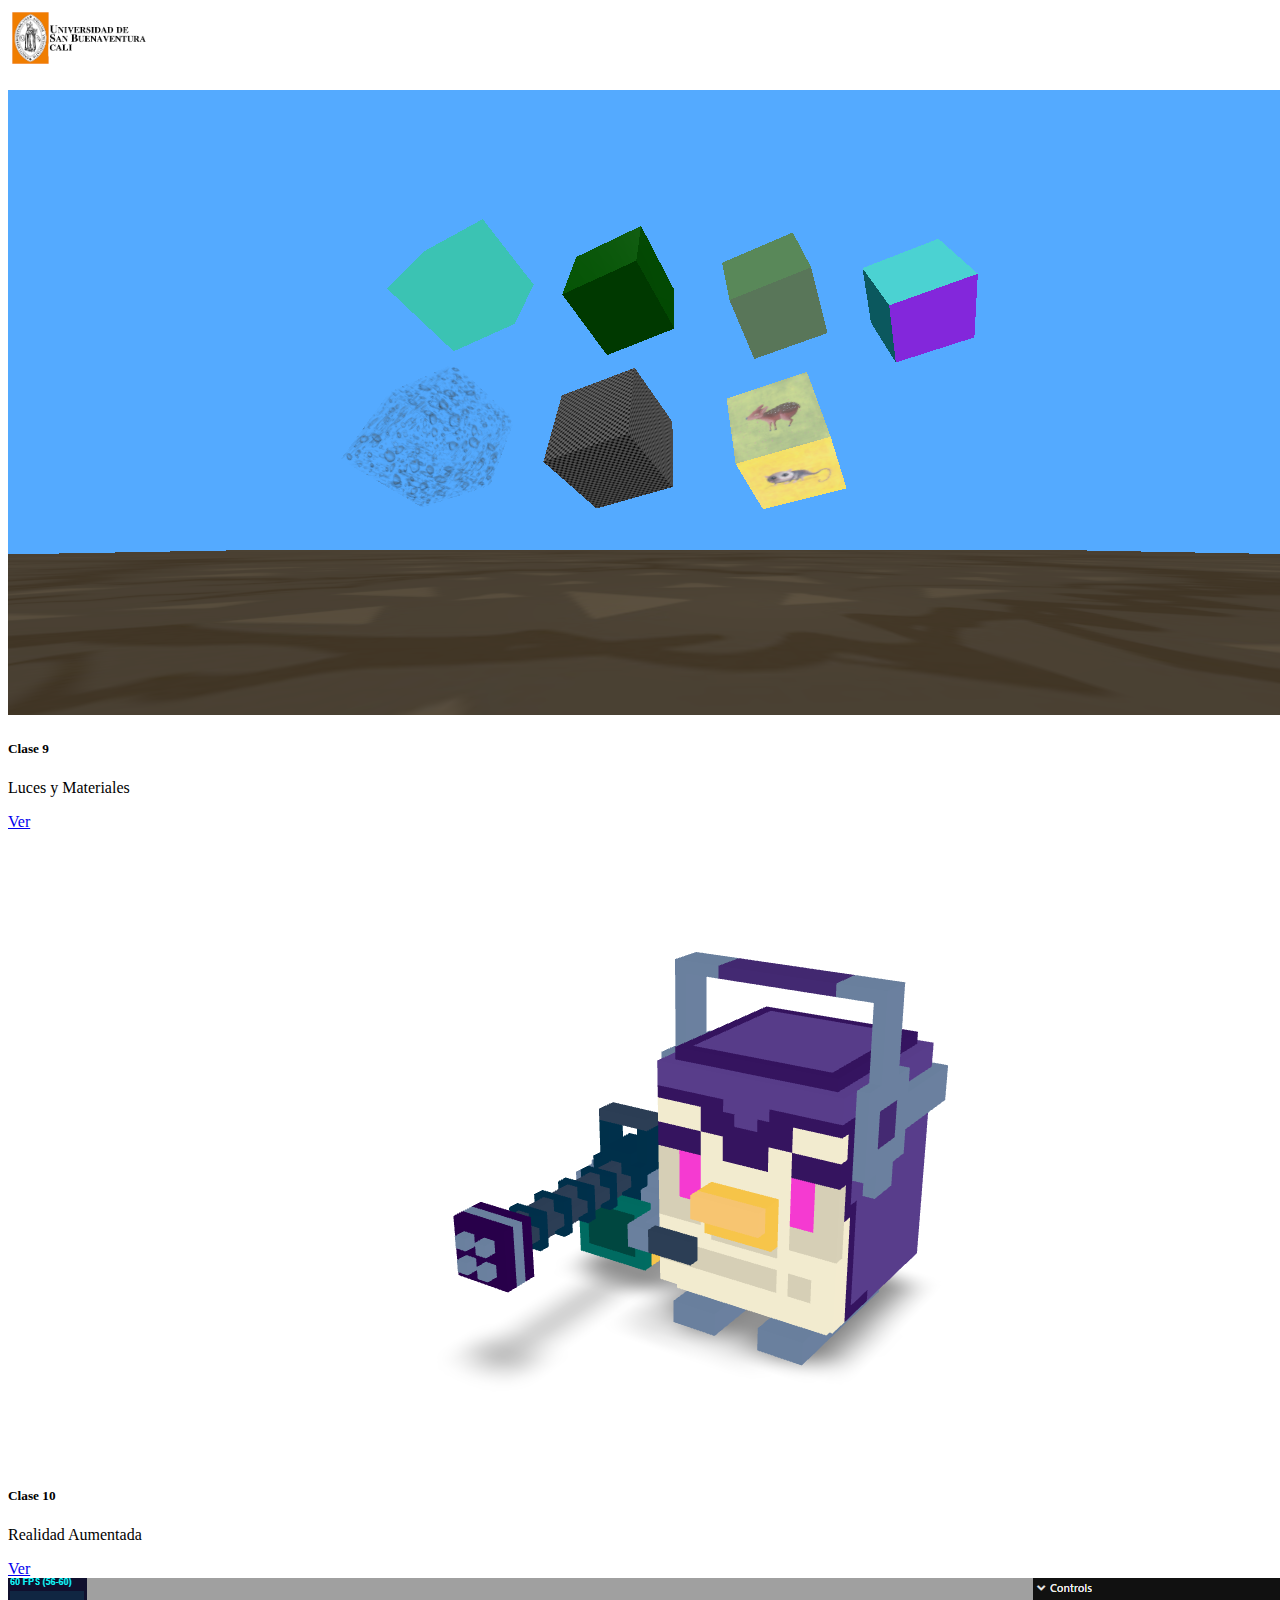
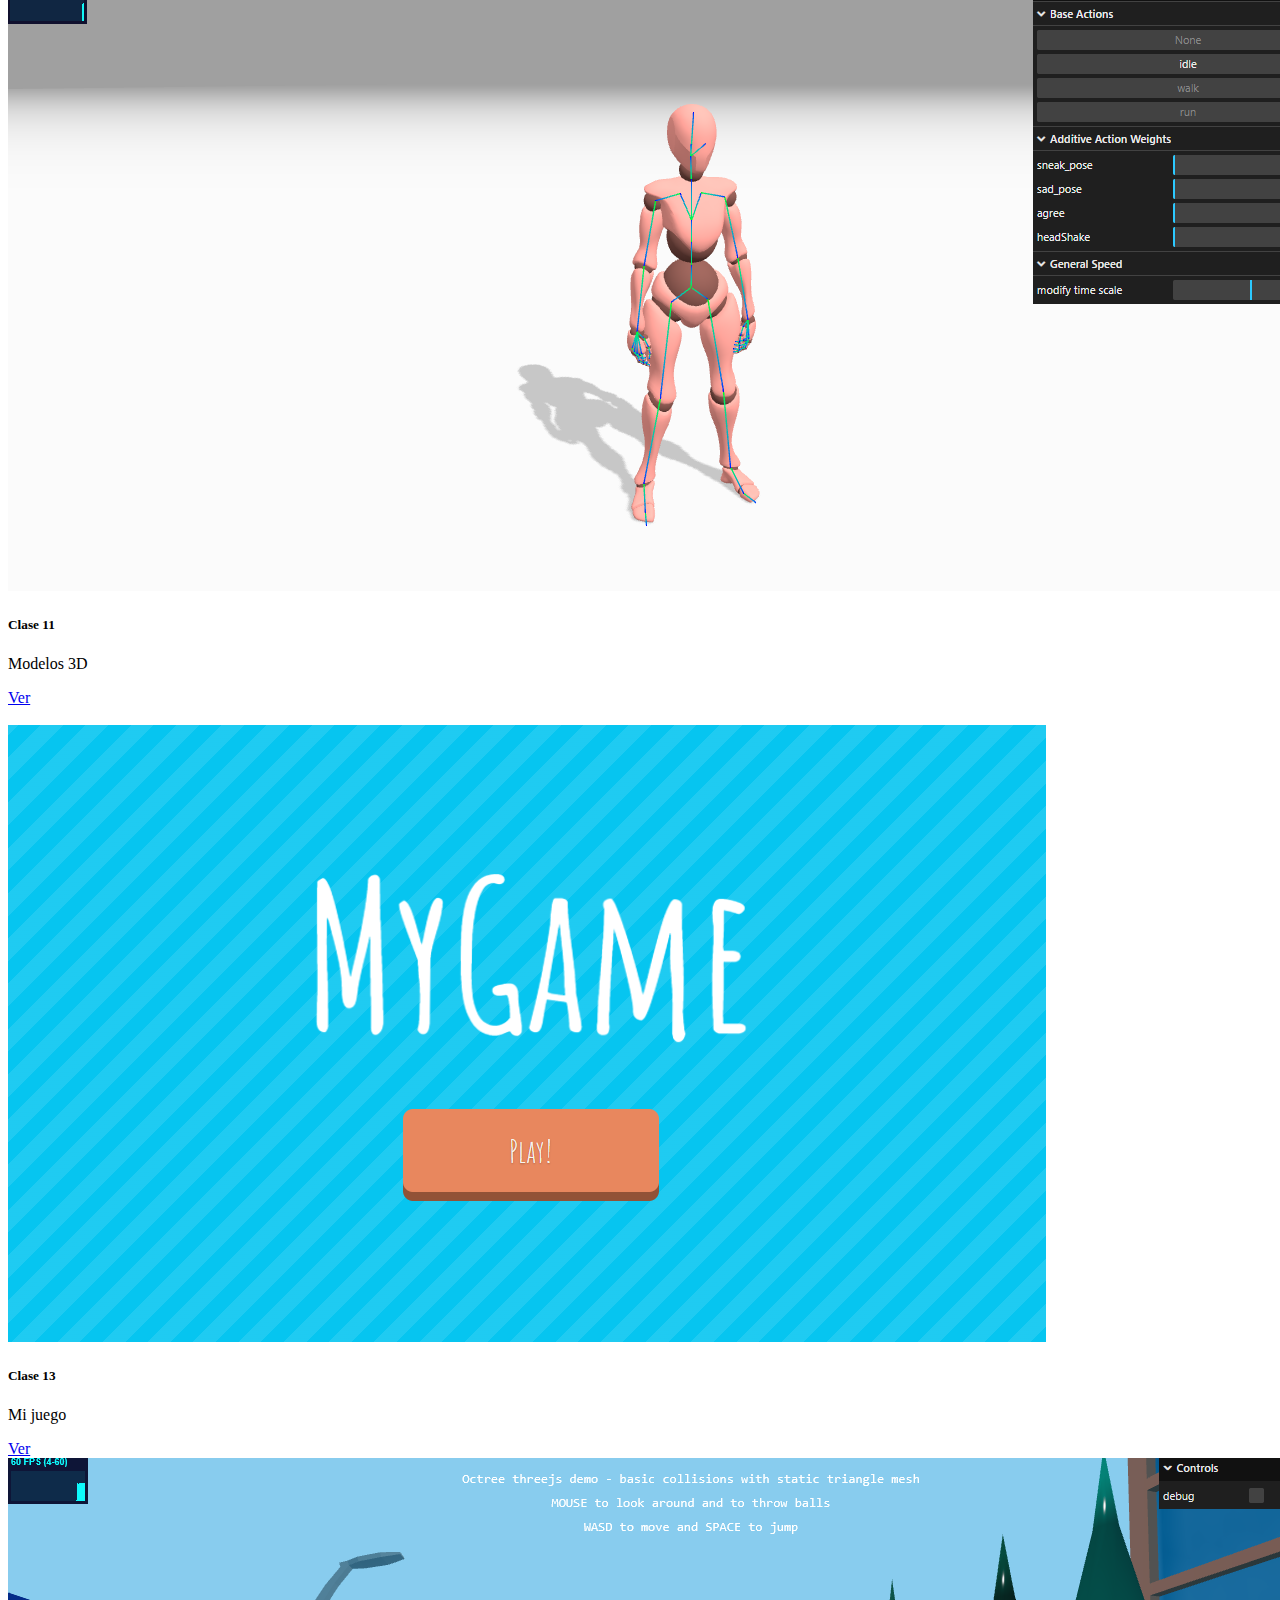
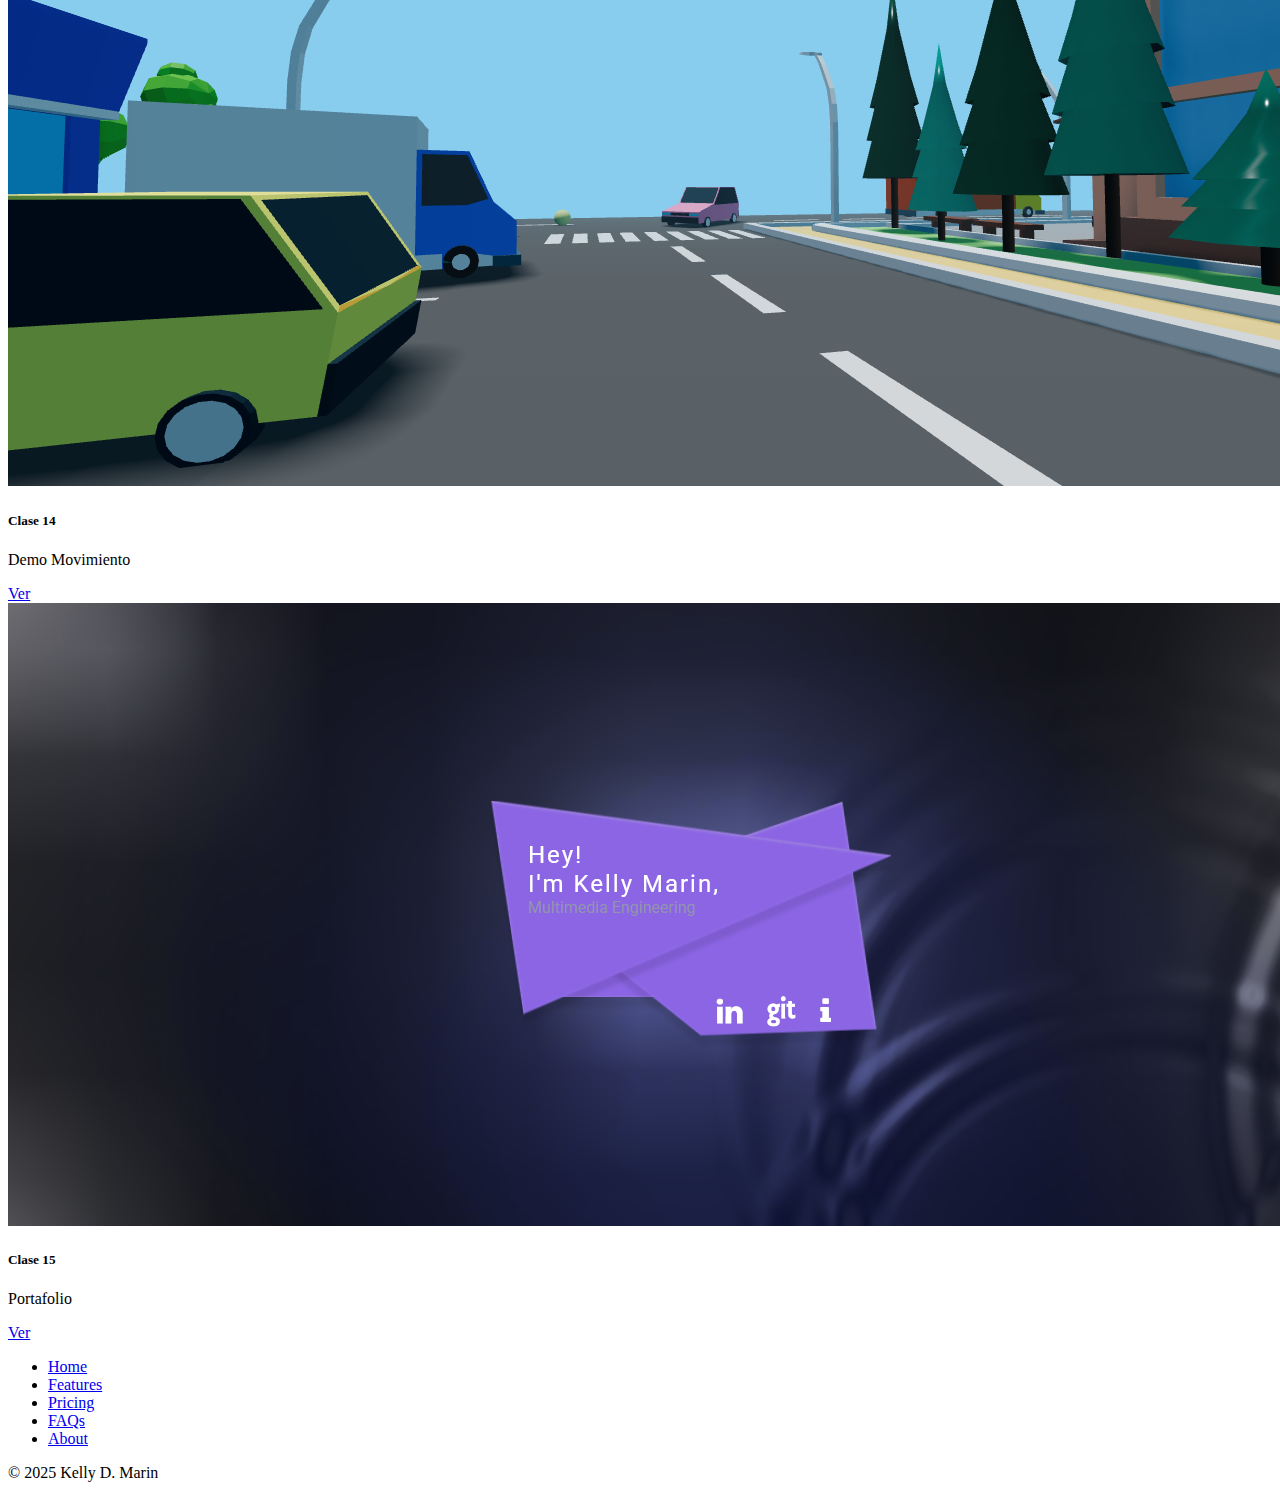
<file: index.html>
<!DOCTYPE html>
<html lang="en">

<head>
    <meta charset="UTF-8">
    <meta name="viewport" content="width=device-width, initial-scale=1.0">
    <title>Document</title>
    <style>
         main {
        flex-grow: 1; /* Permite que el main ocupe todo el espacio disponible */
        /* Opcional: padding-bottom para el caso de position absolute si la usaras */
        /* padding-bottom: 80px; */
    }
    </style>
    <link href="https://cdn.jsdelivr.net/npm/bootstrap@5.3.8/dist/css/bootstrap.min.css" rel="stylesheet"
        integrity="sha384-sRIl4kxILFvY47J16cr9ZwB07vP4J8+LH7qKQnuqkuIAvNWLzeN8tE5YBujZqJLB" crossorigin="anonymous">
</head>

<body class="bg-body-tertiary">
    <nav class="navbar" style="background-color: white;">
        <div class="container-fluid">
            <a class="navbar-brand" href="#">
                <img src="./src/img/img4.png" alt="Logo" height="60px" class="d-inline-block align-text-top">
            </a>
        </div>
    </nav>
    <br>
    <main>
        <div class="container text-center">
            <div class="row">
                <div class="col">
                    <div class="card" style="width: 18rem;">
                        <img src="./src/img/img1.png" class="card-img-top" alt="...">
                        <div class="card-body">
                            <h5 class="card-title">Clase 9</h5>
                            <p class="card-text">Luces y Materiales</p>
                            <a class="btn btn-primary" href="./Clase 9 Luces y Materiales/index.html">Ver</a> <br>
                        </div>
                    </div>
    
                </div>
                <div class="col">
                    <div class="card" style="width: 18rem;">
                        <img src="./src/img/img2.png" class="card-img-top" alt="...">
                        <div class="card-body">
                            <h5 class="card-title">Clase 10</h5>
                            <p class="card-text">Realidad Aumentada</p>
                            <a class="btn btn-primary" href="./Clase 10 Realidad Aumentada/index.html">Ver</a>
                        </div>
                    </div>
    
                </div>
                <div class="col">
                    <div class="card" style="width: 18rem;">
                        <img src="./src/img/img3.png" class="card-img-top" alt="...">
                        <div class="card-body">
                            <h5 class="card-title">Clase 11</h5>
                            <p class="card-text">Modelos 3D</p>
                            <a class="btn btn-primary" href="./Clase 11 Modelos 3D/index.html">Ver</a>
                        </div>
                    </div>
                </div>
            </div>
        </div>
<br>
        <div class="container text-center">
            <div class="row">
                <div class="col">
                    <div class="card" style="width: 18rem;">
                        <img src="./src/img/img6.png" class="card-img-top" alt="...">
                        <div class="card-body">
                            <h5 class="card-title">Clase 13</h5>
                            <p class="card-text">Mi juego</p>
                            <a class="btn btn-primary" href="./Clase 13 Mi Juego/">Ver</a>
                        </div>
                    </div>
    
                </div>
                <div class="col">
                    <div class="card" style="width: 18rem;">
                        <img src="./src/img/img7.png" class="card-img-top" alt="...">
                        <div class="card-body">
                            <h5 class="card-title">Clase 14</h5>
                            <p class="card-text">Demo Movimiento</p>
                            <a class="btn btn-primary" href="./Clase 14 Demo Scene//">Ver</a>
                        </div>
                    </div>
                </div>
                <div class="col">
                    <div class="card" style="width: 18rem;">
                        <img src="./src/img/img8.png" class="card-img-top" alt="...">
                        <div class="card-body">
                            <h5 class="card-title">Clase 15</h5>
                            <p class="card-text">Portafolio</p>
                            <a class="btn btn-primary" href="./Clase 15 Portafolio/">Ver</a> <br>
                        </div>
                    </div>
    
                </div>
            </div>
        </div>
    </main>
    


    <div class="container" style="margin-top: auto;">
        <footer class="py-3 my-4">
            <ul class="nav justify-content-center border-bottom pb-3 mb-3">
                <li class="nav-item"><a href="#" class="nav-link px-2 text-body-secondary">Home</a></li>
                <li class="nav-item"><a href="#" class="nav-link px-2 text-body-secondary">Features</a></li>
                <li class="nav-item"><a href="#" class="nav-link px-2 text-body-secondary">Pricing</a></li>
                <li class="nav-item"><a href="#" class="nav-link px-2 text-body-secondary">FAQs</a></li>
                <li class="nav-item"><a href="#" class="nav-link px-2 text-body-secondary">About</a></li>
            </ul>
            <p class="text-center text-body-secondary">© 2025 Kelly D. Marin </p>
        </footer>
    </div>

    <script src="https://cdn.jsdelivr.net/npm/bootstrap@5.3.8/dist/js/bootstrap.bundle.min.js"
        integrity="sha384-FKyoEForCGlyvwx9Hj09JcYn3nv7wiPVlz7YYwJrWVcXK/BmnVDxM+D2scQbITxI"
        crossorigin="anonymous"></script>

</body>

</html>
</file>
